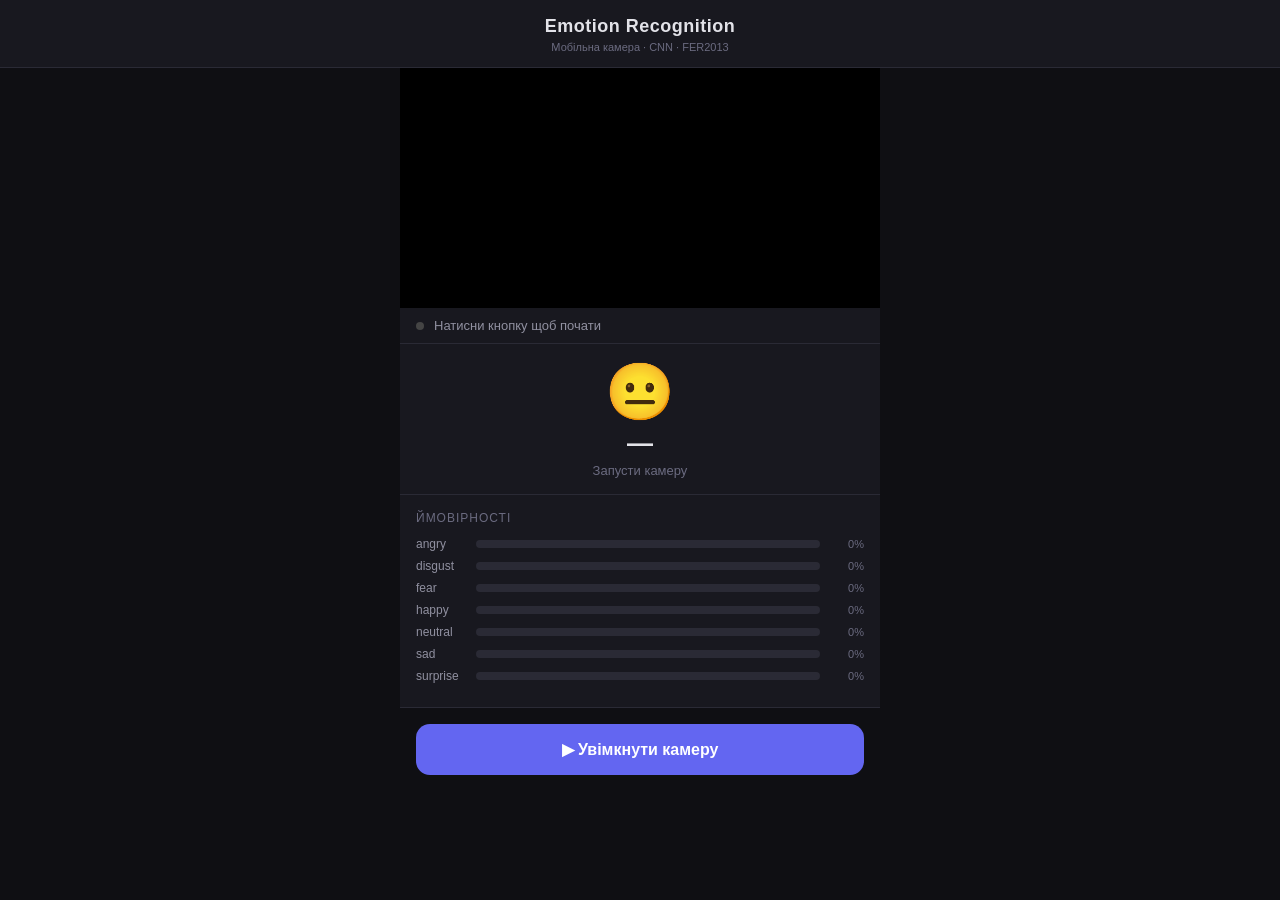
<file: app/templates/mobile.html>
<!DOCTYPE html>
<html lang="uk">
<head>
    <meta charset="UTF-8">
    <meta name="viewport" content="width=device-width, initial-scale=1.0, maximum-scale=1.0, user-scalable=no">
    <title>Emotion · Mobile</title>
    <style>
        * { margin: 0; padding: 0; box-sizing: border-box; }

        body {
            background: #0f0f13;
            color: #e2e2e8;
            font-family: -apple-system, BlinkMacSystemFont, 'Segoe UI', sans-serif;
            min-height: 100dvh;
            display: flex;
            flex-direction: column;
            align-items: center;
        }

        header {
            width: 100%;
            padding: 16px 20px 12px;
            text-align: center;
            background: #18181f;
            border-bottom: 1px solid #2a2a35;
        }
        header h1 { font-size: 18px; font-weight: 700; letter-spacing: 0.5px; }
        header span { font-size: 11px; color: #6b6b80; }

        /* ── камера ── */
        .cam-wrap {
            position: relative;
            width: 100%;
            max-width: 480px;
            background: #000;
        }
        #video {
            width: 100%;
            display: block;
            transform: scaleX(-1); /* дзеркало для фронталки */
        }
        #overlay {
            position: absolute;
            top: 0; left: 0;
            width: 100%; height: 100%;
            transform: scaleX(-1);
        }

        /* ── статус ── */
        .status-bar {
            width: 100%;
            max-width: 480px;
            padding: 10px 16px;
            background: #18181f;
            display: flex;
            align-items: center;
            gap: 10px;
            border-bottom: 1px solid #2a2a35;
        }
        .dot {
            width: 8px; height: 8px;
            border-radius: 50%;
            background: #444;
            transition: background 0.3s;
        }
        .dot.active { background: #22c55e; box-shadow: 0 0 6px #22c55e; }
        .status-text { font-size: 13px; color: #9090a0; }

        /* ── поточна емоція ── */
        .emotion-card {
            width: 100%;
            max-width: 480px;
            padding: 20px 16px 16px;
            text-align: center;
            background: #18181f;
            border-bottom: 1px solid #2a2a35;
        }
        .emotion-emoji { font-size: 56px; line-height: 1; margin-bottom: 8px; }
        .emotion-name {
            font-size: 26px;
            font-weight: 700;
            margin-bottom: 4px;
            transition: color 0.3s;
        }
        .emotion-conf { font-size: 13px; color: #6b6b80; }

        /* ── бари ── */
        .bars-card {
            width: 100%;
            max-width: 480px;
            padding: 16px;
            background: #18181f;
            border-bottom: 1px solid #2a2a35;
        }
        .bars-title { font-size: 12px; color: #6b6b80; text-transform: uppercase;
                      letter-spacing: 1px; margin-bottom: 12px; }
        .bar-row {
            display: flex;
            align-items: center;
            gap: 8px;
            margin-bottom: 8px;
        }
        .bar-label { font-size: 12px; color: #9090a0; width: 52px; }
        .bar-track {
            flex: 1;
            height: 8px;
            background: #2a2a35;
            border-radius: 4px;
            overflow: hidden;
        }
        .bar-fill {
            height: 100%;
            border-radius: 4px;
            transition: width 0.3s ease;
            width: 0%;
        }
        .bar-pct { font-size: 11px; color: #6b6b80; width: 36px; text-align: right; }

        /* ── кнопка ── */
        .btn-wrap {
            width: 100%;
            max-width: 480px;
            padding: 16px;
        }
        .btn-start, .btn-stop {
            width: 100%;
            padding: 16px;
            border: none;
            border-radius: 14px;
            font-size: 16px;
            font-weight: 600;
            cursor: pointer;
            transition: opacity 0.2s;
        }
        .btn-start { background: #6366f1; color: #fff; }
        .btn-stop  { background: #dc2626; color: #fff; display: none; }
        .btn-start:active, .btn-stop:active { opacity: 0.8; }

        /* ── no-face ── */
        #noFace {
            display: none;
            font-size: 12px;
            color: #f59e0b;
            text-align: center;
            padding: 6px 0 0;
        }
    </style>
</head>
<body>

<header>
    <h1>Emotion Recognition</h1>
    <span>Мобільна камера · CNN · FER2013</span>
</header>

<div class="cam-wrap">
    <video id="video" autoplay playsinline muted></video>
    <canvas id="overlay"></canvas>
</div>

<div class="status-bar">
    <div class="dot" id="dot"></div>
    <span class="status-text" id="statusText">Натисни кнопку щоб почати</span>
</div>

<div class="emotion-card">
    <div class="emotion-emoji" id="emoji">😐</div>
    <div class="emotion-name" id="emotionName">—</div>
    <div class="emotion-conf" id="emotionConf">Запусти камеру</div>
    <div id="noFace">⚠️ Обличчя не знайдено</div>
</div>

<div class="bars-card">
    <div class="bars-title">Ймовірності</div>
    <div class="bar-row"><span class="bar-label">angry</span><div class="bar-track"><div class="bar-fill" id="b-angry" style="background:#DC2626"></div></div><span class="bar-pct" id="p-angry">0%</span></div>
    <div class="bar-row"><span class="bar-label">disgust</span><div class="bar-track"><div class="bar-fill" id="b-disgust" style="background:#16A34A"></div></div><span class="bar-pct" id="p-disgust">0%</span></div>
    <div class="bar-row"><span class="bar-label">fear</span><div class="bar-track"><div class="bar-fill" id="b-fear" style="background:#9333EA"></div></div><span class="bar-pct" id="p-fear">0%</span></div>
    <div class="bar-row"><span class="bar-label">happy</span><div class="bar-track"><div class="bar-fill" id="b-happy" style="background:#CA8A04"></div></div><span class="bar-pct" id="p-happy">0%</span></div>
    <div class="bar-row"><span class="bar-label">neutral</span><div class="bar-track"><div class="bar-fill" id="b-neutral" style="background:#6B7280"></div></div><span class="bar-pct" id="p-neutral">0%</span></div>
    <div class="bar-row"><span class="bar-label">sad</span><div class="bar-track"><div class="bar-fill" id="b-sad" style="background:#2563EB"></div></div><span class="bar-pct" id="p-sad">0%</span></div>
    <div class="bar-row"><span class="bar-label">surprise</span><div class="bar-track"><div class="bar-fill" id="b-surprise" style="background:#0891B2"></div></div><span class="bar-pct" id="p-surprise">0%</span></div>
</div>

<div class="btn-wrap">
    <button class="btn-start" id="btnStart">▶ Увімкнути камеру</button>
    <button class="btn-stop"  id="btnStop">■ Зупинити</button>
</div>

<script>
const EMOTIONS = ['angry','disgust','fear','happy','neutral','sad','surprise'];
const EMOJI_MAP = {
    angry:'😠', disgust:'🤢', fear:'😨',
    happy:'😊', neutral:'😐', sad:'😢', surprise:'😲'
};

const video    = document.getElementById('video');
const overlay  = document.getElementById('overlay');
const ctx      = overlay.getContext('2d');
const dot      = document.getElementById('dot');
const statusTx = document.getElementById('statusText');
const emojiEl  = document.getElementById('emoji');
const nameEl   = document.getElementById('emotionName');
const confEl   = document.getElementById('emotionConf');
const noFace   = document.getElementById('noFace');
const btnStart = document.getElementById('btnStart');
const btnStop  = document.getElementById('btnStop');

let running = false;
let animId  = null;
const canvas = document.createElement('canvas');
const cctx   = canvas.getContext('2d');

btnStart.addEventListener('click', async () => {
    try {
        const stream = await navigator.mediaDevices.getUserMedia({
            video: { facingMode: 'user', width: { ideal: 640 }, height: { ideal: 480 } },
            audio: false
        });
        video.srcObject = stream;
        await video.play();

        running = true;
        btnStart.style.display = 'none';
        btnStop.style.display  = 'block';
        dot.classList.add('active');
        statusTx.textContent = 'Аналізується...';

        loop();
    } catch(e) {
        statusTx.textContent = 'Помилка доступу до камери: ' + e.message;
    }
});

btnStop.addEventListener('click', () => {
    running = false;
    cancelAnimationFrame(animId);
    video.srcObject?.getTracks().forEach(t => t.stop());
    video.srcObject = null;
    btnStart.style.display = 'block';
    btnStop.style.display  = 'none';
    dot.classList.remove('active');
    statusTx.textContent = 'Зупинено';
    ctx.clearRect(0, 0, overlay.width, overlay.height);
});

let lastSent = 0;
const INTERVAL = 400; // мс між запитами

async function loop() {
    if (!running) return;

    const now = Date.now();
    if (now - lastSent >= INTERVAL && video.readyState === 4) {
        lastSent = now;

        // знімаємо кадр
        canvas.width  = video.videoWidth;
        canvas.height = video.videoHeight;
        cctx.drawImage(video, 0, 0);
        const frameData = canvas.toDataURL('image/jpeg', 0.7);

        // синхронізуємо overlay
        overlay.width  = video.offsetWidth;
        overlay.height = video.offsetHeight;

        try {
            const res = await fetch('/analyze_frame', {
                method: 'POST',
                headers: { 'Content-Type': 'application/json' },
                body: JSON.stringify({ frame: frameData })
            });
            const data = await res.json();

            ctx.clearRect(0, 0, overlay.width, overlay.height);

            if (!data.emotion) {
                noFace.style.display = 'block';
            } else {
                noFace.style.display = 'none';

                // оновлюємо UI
                emojiEl.textContent = EMOJI_MAP[data.emotion] || '😐';
                nameEl.textContent  = data.emotion;
                nameEl.style.color  = data.color;
                confEl.textContent  = `Впевненість: ${data.confidence.toFixed(1)}%`;

                EMOTIONS.forEach(em => {
                    const pct = data.all_probs[em] || 0;
                    document.getElementById('b-' + em).style.width = pct + '%';
                    document.getElementById('p-' + em).textContent = pct.toFixed(1) + '%';
                });
            }
        } catch(e) {}
    }

    animId = requestAnimationFrame(loop);
}
</script>
</body>
</html>
</file>
